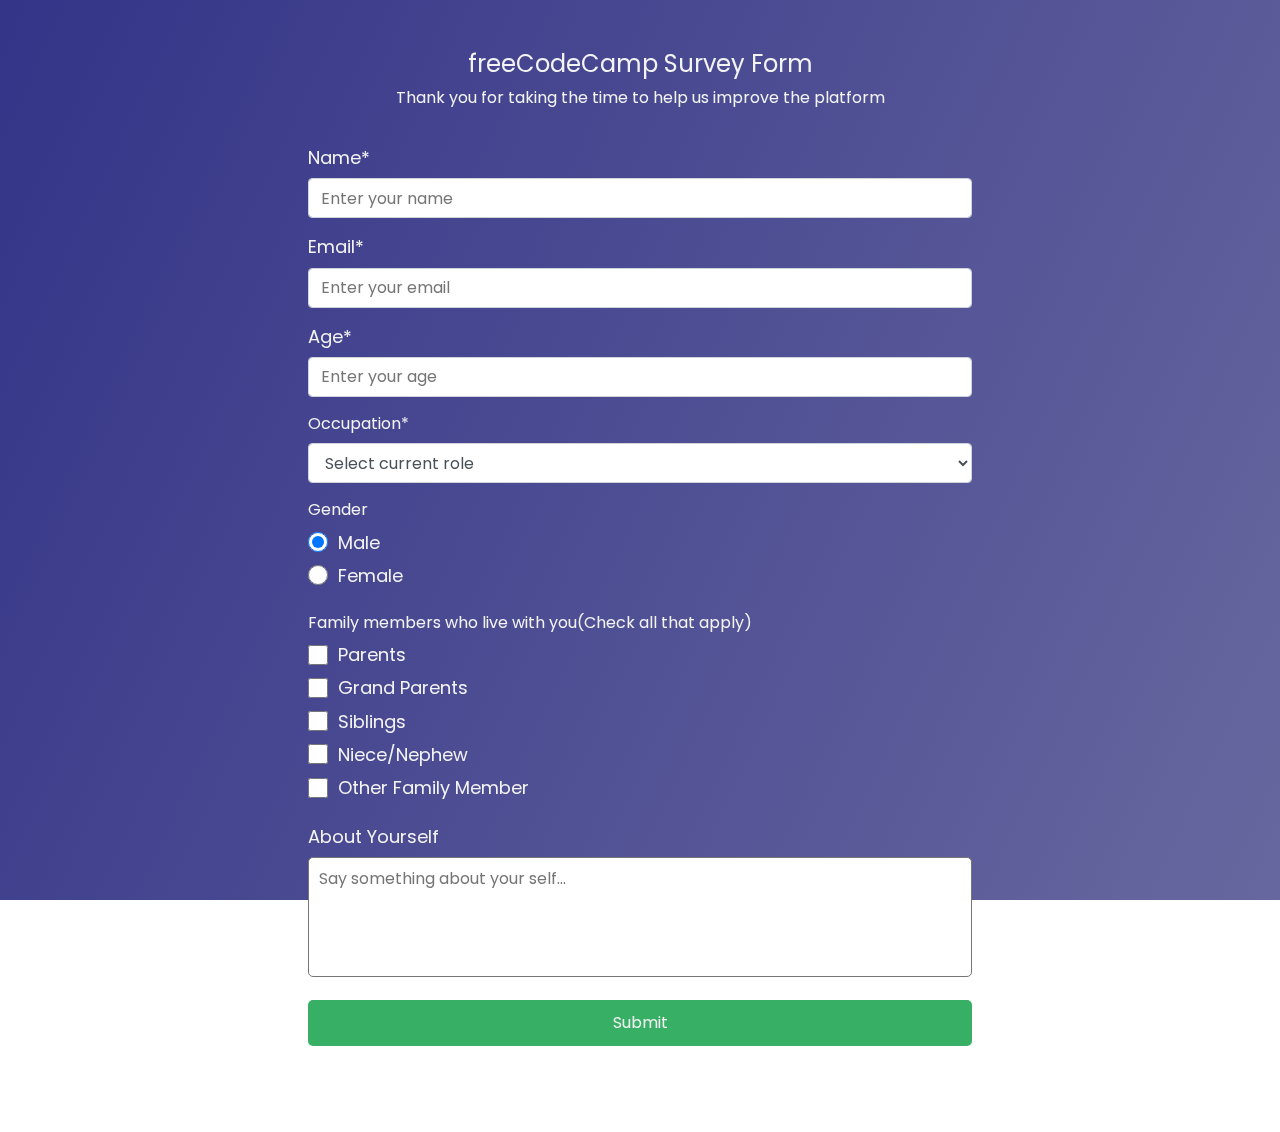
<file: Survey-Form/index.html>
<!DOCTYPE html>
<html lang="en">
<head>
    <meta charset="UTF-8">
    <meta http-equiv="X-UA-Compatible" content="IE=edge">
    <meta name="viewport" content="width=device-width, initial-scale=1.0">
    <title>Survey Form</title>
    <link rel="stylesheet" href="css/style.css">
 
</head>
<body>
    <div class="container">
        <header>
            <h1 id="title">freeCodeCamp Survey Form</h1>
            <p id="description">Thank you for taking the time to help us improve the platform</p>
        </header>

        <section>
            <form id="survey-form">

                <div class="form-group">
                    <label for="name" id="name-label">Name*</label>
                    <input id="name" class="form-control" type="text" placeholder="Enter your name" required>
                </div>
         
                <div class="form-group">
                    <label for="email" id="email-label">Email*</label>
                    <input id="email" class="form-control" type="email" placeholder="Enter your email" required>
                </div>

                <div class="form-group">
                    <label for="age" id="number-label">Age*</label>
                    <input id="number" class="form-control" type="number" min="14" max="99" placeholder="Enter your age" required>
                </div>
              
                <div class="form-group">
                    <p>Occupation*</p>
                    <select id="dropdown" class="form-control" name="occupation" required>
                        <option disabled selected value>Select current role</option>
                        <option value="none">None</option>
                        <option value="student">Student</option>
                        <option value="privatesector">Private Sector</option>
                        <option value="publicsector">Public Sector</option>
                    </select>
                </div>
                
                <div class="form-group">
                    <p>Gender</p>
                    <label>
                        <input class="input-radio" type="radio" name="gender" value="male" checked>Male
                    </label>
                    <label>
                        <input class="input-radio" type="radio" name="gender" value="female">Female
                    </label>
                </div>
                
                <div class="form-group">
                    <p>Family members who live with you(Check all that apply)</p>
                    <label>
                        <input class="input-cb" type="checkbox" name="member" value="parents">Parents
                    </label>
                    <label>
                        <input class="input-cb" type="checkbox" name="member" value="grandparents">Grand Parents
                    </label>
                    <label>
                        <input class="input-cb" type="checkbox" name="member" value="siblings">Siblings
                    </label>
                    <label>
                        <input class="input-cb" type="checkbox" name="member" value="niecenephew">Niece/Nephew
                    </label> 
                    <label>
                        <input class="input-cb" type="checkbox" name="member" value="others">Other Family Member
                    </label>              
                </div>

                <div class="form-group">
                    <label for="aboutme">About Yourself</label>
                    <textarea id="aboutme" class="input-textarea" name="aboutme" placeholder="Say something about your self..."></textarea>
                </div> 

                <div class="form-group">
                    <button type="submit" id="submit" class="submit-button">Submit</button>
                  </div>
            </form>
        </section>
    </div>

    <script src="https://cdn.freecodecamp.org/testable-projects-fcc/v1/bundle.js"></script>
    <script src="js/myvalidations.js" type="text/javascript"></script>

</body>
</html>
</file>
<file: Survey-Form/css/style.css>
@import url('https://fonts.googleapis.com/css?family=Poppins:200i,400&display=swap');

:root {
    --color-white: #f3f3f3;
    --color-darkblue: #1b1b32;
    --color-darkblue-alpha: rgba(27, 27, 50, 0.8);
    --color-green: #37af65;
  }

*,
*::before,
*::after {
  box-sizing: border-box;
}

body {
    font-family: 'Poppins', sans-serif;
    font-size: 1rem;
    font-weight: 400;
    line-height: 1.4;
    color: var(--color-white);
    margin: 0;
}

/* mobile friendly alternative to using background-attachment: fixed */
body::before {
    content: '';
    position: fixed;
    top: 0;
    left: 0;
    height: 100%;
    width: 100%;
    z-index: -1;
    background: var(--color-darkblue);
    background-image: linear-gradient(115deg, rgba(58, 58, 158, 0.8), rgba(136, 136, 206, 0.7)),
      url(https://cdn.pixabay.com/photo/2015/10/29/14/38/web-1012467__340.jpg);
    background-size: cover;
    background-repeat: no-repeat;
    background-position: center;
  }

  h1 {
    font-weight: 400;
    line-height: 1.2;
    font-size: 1.5rem;
  }
  
  p {
    font-size: 1rem;
  }
  
  h1,
  p {
    margin-top: 0;
    margin-bottom: 0.5rem;
  }
  
  label {
    display: flex;
    align-items: center;
    font-size: 1.125rem;
    margin-bottom: 0.5rem;
  }
  
input,
button,
select,
textarea {
  margin: 0;
  font-family: inherit;
  font-size: inherit;
  line-height: inherit;
}

button {
  border: none;
}

.container {
    width: 100%;
    margin: 3.125rem auto;
}

@media (max-width: 600px) {
    .container {
      max-width: 440px;
    }
}

@media (min-width: 600px) {
    .container {
        max-width: 560px;
      }
}

@media (min-width: 768px) {
    .container {
      max-width: 720px;
    }
}

.header {
    padding: 0 0.625rem;
    margin-bottom: 1.875rem;
}
  
.description {
    font-style: italic;
    font-weight: 200;
    text-shadow: 1px 1px 1px rgba(0, 0, 0, 0.4);
}

.clue {
    margin-left: 0.25rem;
    font-size: 0.9rem;
    color: #e4e4e4;
}
  
header > h1, header > p {
    text-align: center;
}

/* form */

form {
    padding: 2.5rem 0.625rem;
    border-radius: 0.25rem;
  }

@media (min-width: 600px) {
    form {
      padding: 1.5rem;
    }
  }

  .form-group {
    margin: 0 auto .5rem auto;

    padding: 0.25rem;
  }
  
  .form-control {
    display: block;
    width: 100%;
    height: 2.5rem;
    padding: 0.375rem 0.75rem;
    color: #495057;
    background-color: #fff;
    background-clip: padding-box;
    border: 1px solid #ced4da;
    border-radius: 0.25rem;
    transition: border-color 0.15s ease-in-out, box-shadow 0.15s ease-in-out;
  }

  .form-control:focus, .input-textarea:focus {
    border-color: #80bdff;
    outline: 0;
    box-shadow: 0 0 0 0.2rem rgba(0, 123, 255, 0.25);
  }
  
  .input-radio,
  .input-cb {
    display: inline-block;
    margin-right: 0.625rem;
    min-height: 1.25rem;
    min-width: 1.25rem;
  }
  
  .input-textarea {
    min-height: 120px;
    width: 100%;
    padding: 0.625rem;
    resize: none;
    border-radius: 5px;;
  }
  
  .submit-button {
    display: block;
    width: 100%;
    padding: 0.75rem;
    background: var(--color-green);
    color: inherit;
    border-radius: 2px;
    cursor: pointer;
    border-radius: 5px;
  }
</file>
